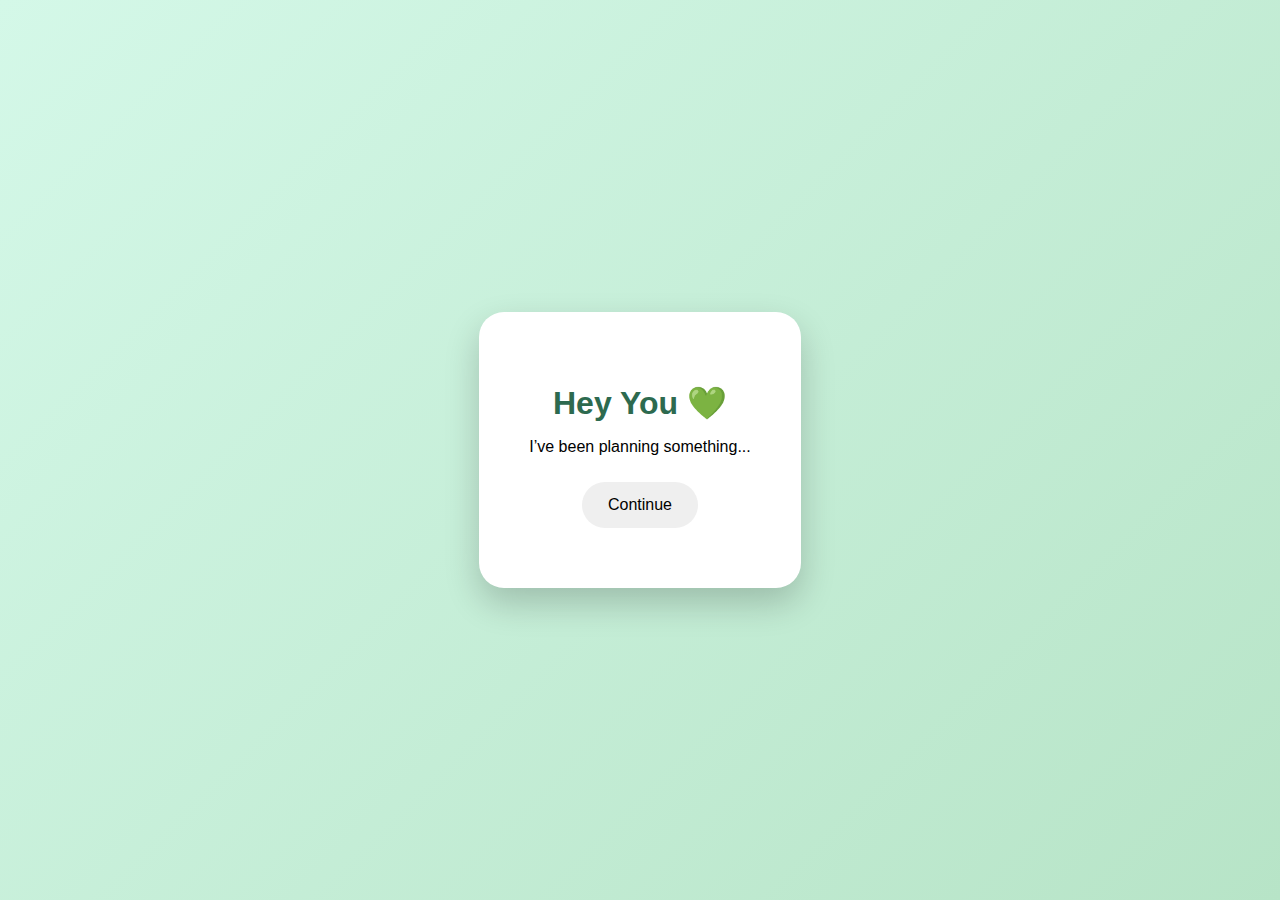
<file: index.html>
<!DOCTYPE html>
<html lang="en">
<head>
    <meta charset="UTF-8">
    <title>Hey You 💚</title>
    <link rel="stylesheet" href="style.css">
</head>
<body>

<audio id="bgMusic" loop>
    <source src="music.mp3" type="audio/mp3">
</audio>

<div class="card">
    <h1 id="title">Hey You 💚</h1>
    <p id="message">I’ve been planning something...</p>
    <button id="nextBtn">Continue</button>

    <div id="questionSection" class="hidden">
        <h2>Will you be my Valentine? 💌</h2>
        <p class="hint">I may or may not have a special evening at a nice restaurant planned… 🍽️✨</p>

        <div class="btnRow">
            <button id="yesBtn">Yes 💚</button>
            <button id="noBtn">No 😢</button>
        </div>
    </div>
</div>

<script src="script.js"></script>
</body>
</html>
</file>
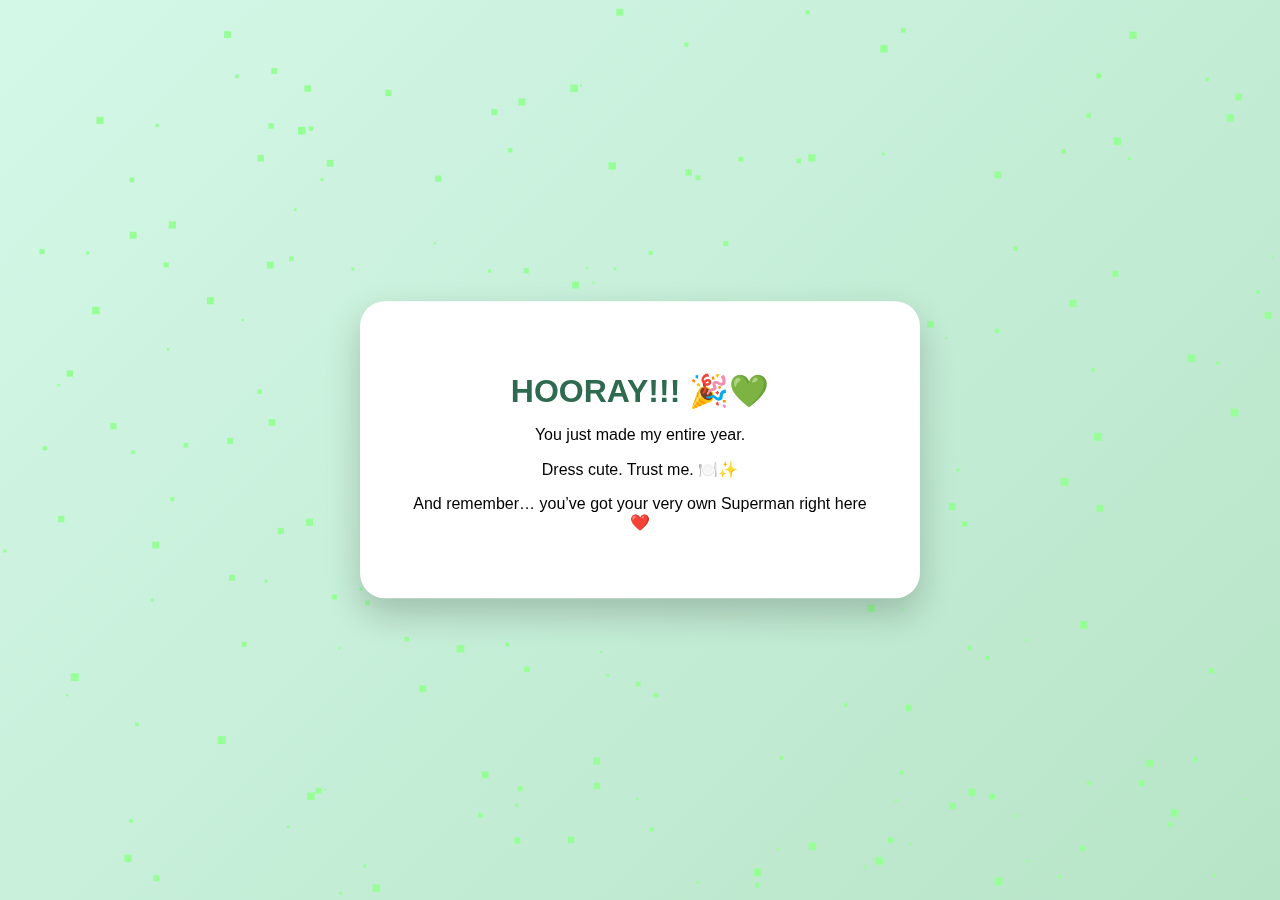
<file: hooray.html>
<!DOCTYPE html>
<html lang="en">
<head>
    <meta charset="UTF-8">
    <title>HOORAY 💚</title>
    <link rel="stylesheet" href="style.css">
</head>
<body class="celebrate">

<audio autoplay>
    <source src="trumpet.mp3" type="audio/mp3">
</audio>

<canvas id="confetti"></canvas>

<div class="card hooray-card" id="card">
    <h1>HOORAY!!! 🎉💚</h1>
    <p>You just made my entire year.</p>
    <p>Dress cute. Trust me. 🍽️✨</p>
    <p>And remember… you’ve got your very own Superman right here ❤️</p>
</div>

<script>
/* Make canvas a background */
const canvas = document.getElementById("confetti");
const ctx = canvas.getContext("2d");

function resize() {
    canvas.width = window.innerWidth;
    canvas.height = window.innerHeight;
}
resize();
window.addEventListener("resize", resize);

const pieces = Array.from({length:200}, () => ({
    x: Math.random()*canvas.width,
    y: Math.random()*canvas.height,
    size: Math.random()*6+2,
    speed: Math.random()*3+2
}));

function draw(){
    ctx.clearRect(0,0,canvas.width,canvas.height);
    ctx.fillStyle = "#98FF98";
    pieces.forEach(p=>{
        ctx.fillRect(p.x,p.y,p.size,p.size);
        p.y+=p.speed;
        if(p.y>canvas.height) p.y=0;
    });
    requestAnimationFrame(draw);
}
draw();

/* Floating hearts */
setInterval(()=>{
    const heart = document.createElement("div");
    heart.className = "heart";
    heart.innerText = "💚";
    heart.style.left = Math.random()*100 + "vw";
    heart.style.fontSize = (Math.random()*20+15)+"px";
    document.body.appendChild(heart);
    setTimeout(()=>heart.remove(),6000);
},500);

/* Superman easter egg */
let typed = "";
document.addEventListener("keydown", e=>{
    typed += e.key.toLowerCase();
    if(typed.includes("superman")){
        document.getElementById("card").innerHTML = `
            <h1>🦸‍♂️ SECRET UNLOCKED 🦸‍♂️</h1>
            <p>You found the hidden message.</p>
            <p>I’ll always try to be your Superman 💚</p>
        `;
    }
});
</script>

</body>
</html>
</file>
<file: style.css>
/* Base layout */
body {
    margin: 0;
    font-family: Arial, sans-serif;
    background: linear-gradient(135deg, #d4f8e8, #b7e4c7);
    height: 100vh;
    display: flex;
    justify-content: center;
    align-items: center;
    overflow: hidden;
}

/* Card */
.card {
    background: white;
    padding: 50px;
    border-radius: 25px;
    text-align: center;
    box-shadow: 0 15px 35px rgba(0,0,0,0.2);
    max-width: 460px;
    position: relative;
    animation: fadeIn 1.2s ease;
}

h1 {
    color: #2d6a4f;
    margin-bottom: 10px;
}

h2 {
    color: #40916c;
}

.hint {
    font-size: 14px;
    color: #555;
}

/* Buttons */
button {
    padding: 14px 26px;
    margin: 10px;
    border: none;
    border-radius: 30px;
    font-size: 16px;
    cursor: pointer;
    transition: 0.3s;
}

/* Yes button (always on top) */
#yesBtn {
    background: #52b788;
    color: white;
    position: relative;
    z-index: 2;
}

#yesBtn:hover {
    transform: scale(1.1);
    background: #40916c;
}

/* No button (runs away but stays behind) */
#noBtn {
    background: #aaa;
    color: white;
    position: absolute;
    z-index: 1;
}

/* Button container */
.btnRow {
    position: relative;
    height: 90px;
}

/* Hidden utility */
.hidden {
    display: none;
}

/* Center hooray page properly */
.celebrate {
    display: flex;
    justify-content: center;
    align-items: center;
    height: 100vh;
}

/* Fade animation */
@keyframes fadeIn {
    from {
        opacity: 0;
        transform: translateY(20px);
    }
    to {
        opacity: 1;
        transform: translateY(0);
    }
}

/* Floating hearts */
.heart {
    position: fixed;
    bottom: -20px;
    font-size: 20px;
    animation: floatUp 6s linear infinite;
    opacity: 0.7;
}

@keyframes floatUp {
    to {
        transform: translateY(-110vh);
        opacity: 0;
    }
}
/* Fix hooray centering issue */
#confetti {
    position: fixed;
    top: 0;
    left: 0;
    z-index: 0;
}

.hooray-card {
    position: fixed;
    top: 50%;
    left: 50%;
    transform: translate(-50%, -50%);
    z-index: 1;
}
</file>
